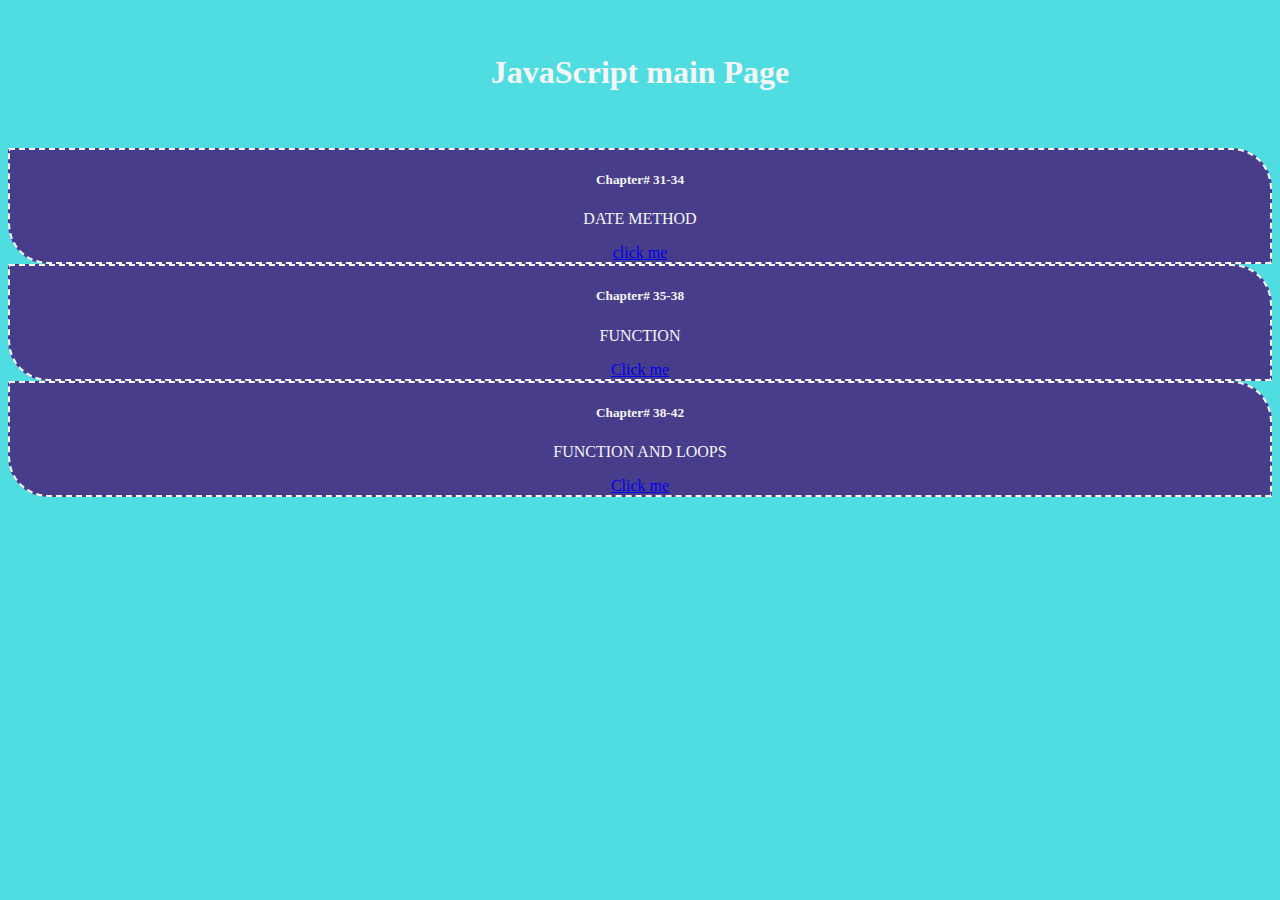
<file: index.html>
<!doctype html>
<html lang="en">
  <head>
    <meta charset="utf-8">
    <meta name="viewport" content="width=device-width, initial-scale=1">
    <title>JS Chap 31-42 Task</title>
    
    <link href="https://cdn.jsdelivr.net/npm/bootstrap@5.2.3/dist/css/bootstrap.min.css" rel="stylesheet" integrity="sha384-rbsA2VBKQhggwzxH7pPCaAqO46MgnOM80zW1RWuH61DGLwZJEdK2Kadq2F9CUG65" crossorigin="anonymous">

    <link rel="stylesheet" href="./css/style.css" />
  </head>
  <body>
  
    <section>
      <div class="container">
        <div class="heading">
          <h1 align="center">JavaScript main Page</h1>
        </div>
            <div class="row" style="margin-top:25px;">
                <div class="col-sm-4">
                  <div class="card">
                    <div class="card-body">
                      <h5 class="card-title">Chapter# 31-34</h5>
                      <p class="card-text">DATE METHOD</p>
                      <a href="./pages/date-method.html" class="btn btn-light">click me</a>
                    </div>
                  </div>
                </div>
                <div class="col-sm-4">
                  <div class="card">
                    <div class="card-body">
                      <h5 class="card-title">Chapter#  35-38</h5>
                      <p class="card-text">FUNCTION</p>
                      <a href="./pages/function.html" class="btn btn-light">Click me</a>
                    </div>
                  </div>
                </div>
                <div class="col-sm-4">
                  <div class="card">
                    <div class="card-body">
                      <h5 class="card-title">Chapter#  38-42</h5>
                      <p class="card-text">FUNCTION AND LOOPS</p>
                      <a href="./pages/function-loops.html" class="btn btn-light">Click me</a>
                    </div>
                  </div>
                </div>
              </div>
        </div>
    </section>

    <script src="https://cdn.jsdelivr.net/npm/bootstrap@5.2.3/dist/js/bootstrap.bundle.min.js" integrity="sha384-kenU1KFdBIe4zVF0s0G1M5b4hcpxyD9F7jL+jjXkk+Q2h455rYXK/7HAuoJl+0I4" crossorigin="anonymous"></script>
  </body>
</html>
</file>
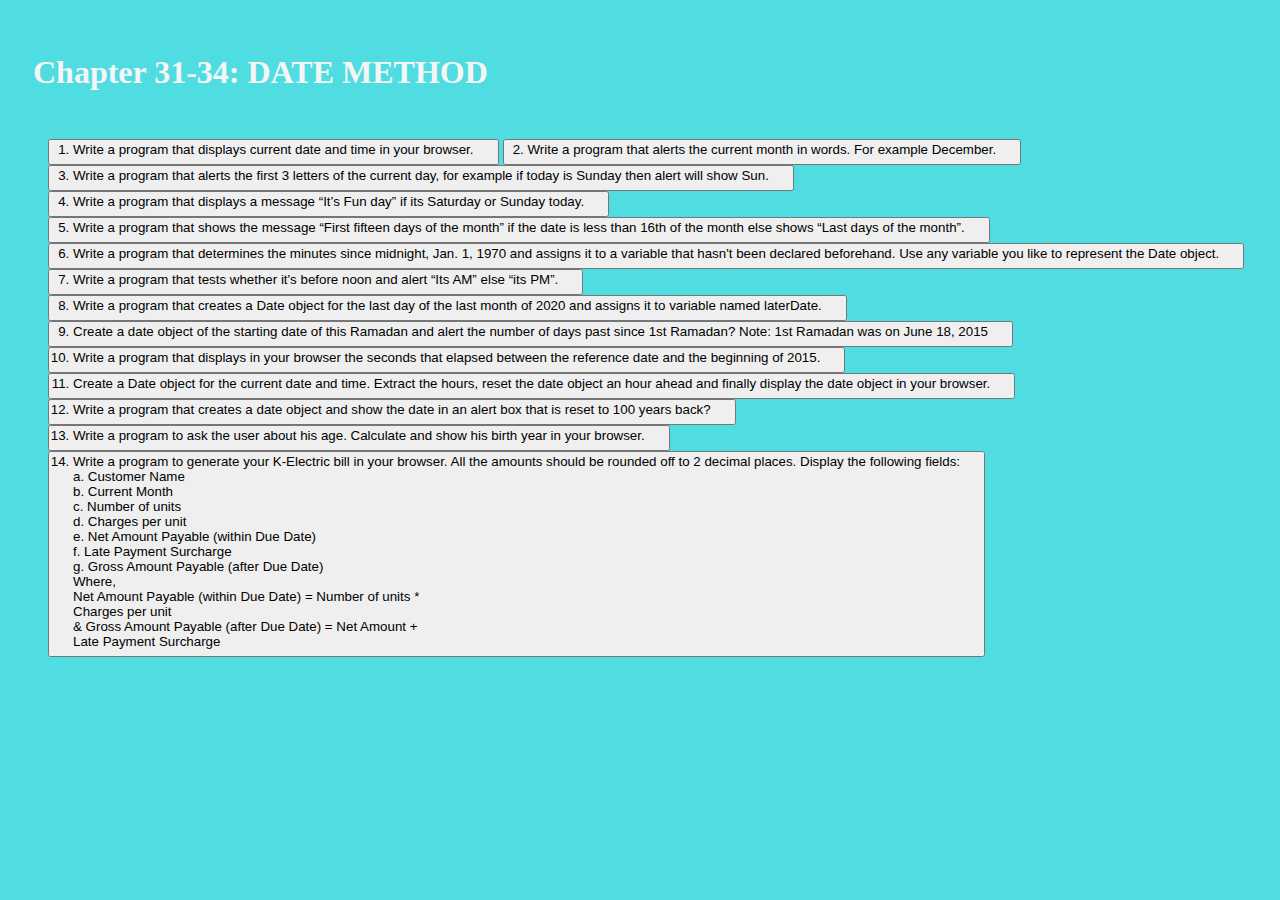
<file: pages/date-method.html>
<!doctype html>
<html lang="en">

<head>
  <meta charset="utf-8">
  <meta name="viewport" content="width=device-width, initial-scale=1">
  <title>JS Chap 01-09 Task</title>
  <link href="https://cdn.jsdelivr.net/npm/bootstrap@5.2.3/dist/css/bootstrap.min.css" rel="stylesheet"
    integrity="sha384-rbsA2VBKQhggwzxH7pPCaAqO46MgnOM80zW1RWuH61DGLwZJEdK2Kadq2F9CUG65" crossorigin="anonymous">
    
  <link rel="stylesheet" href="../css/style.css"/>

</head>

<body>
  <section class="qus-list">
    <div class="container">
      <div class="heading">
        <h1>Chapter 31-34: DATE METHOD</h1>
      </div>
      <ol>
        <div class="d-grid gap-2">
          <button class="btn btn-light" type="button" onclick="ques1()">
            <li class="ques">Write a program that displays current date and time in
              your browser.
                </li>
          </button>

          <button class="btn btn-light" type="button" onclick="ques2()">
            <li class="ques">Write a program that alerts the current month in words.
              For example December.</li>
          </button>

          <button class="btn btn-light" type="button" onclick="ques3()">
            <li class="ques">Write a program that alerts the first 3 letters of the current
              day, for example if today is Sunday then alert will show
              Sun.
                </li>
          </button>

          <button class="btn btn-light" type="button" onclick="ques4()">
            <li class="ques">Write a program that displays a message “It’s Fun day” if
              its Saturday or Sunday today.</li>
          </button>

          <button class="btn btn-light" type="button" onclick="ques5()">
            <li class="ques">Write a program that shows the message “First fifteen
              days of the month” if the date is less than 16th of the month
              else shows “Last days of the month”.</li>
          </button>

          <button class="btn btn-light" type="button" onclick="ques6()">
            <li class="ques">Write a program that determines the minutes since
              midnight, Jan. 1, 1970 and assigns it to a variable that
              hasn't been declared beforehand. Use any variable you like
              to represent the Date object.</li>
          </button>
          <button class="btn btn-light" type="button" onclick="ques7()">
            <li class="ques">Write a program that tests whether it's before noon and
              alert “Its AM” else “its PM”.</li>
          </button>

          <button class="btn btn-light" type="button" onclick="ques8()">
            <li class="ques">Write a program that creates a Date object for the last day
              of the last month of 2020 and assigns it to variable named
              laterDate.</li>
          </button>

          <button class="btn btn-light" type="button" onclick="ques9()">
            <li class="ques">Create a date object of the starting date of this Ramadan
              and alert the number of days past since 1st Ramadan?
              Note: 1st Ramadan was on June 18, 2015</li>
          </button>

          <button class="btn btn-light" type="button" onclick="ques10()">
            <li class="ques">Write a program that displays in your browser the
              seconds that elapsed between the reference date and the
              beginning of 2015.</li>
          </button>

          <button class="btn btn-light" type="button" onclick="ques11()">
            <li class="ques">Create a Date object for the current date and time.
              Extract the hours, reset the date object an hour ahead and
              finally display the date object in your browser.</li>
          </button>
          <button class="btn btn-light" type="button" onclick="ques12()">
            <li class="ques">Write a program that creates a date object and show the
              date in an alert box that is reset to 100 years back?</li>
          </button>
          <button class="btn btn-light" type="button" onclick="ques13()">
            <li class="ques">Write a program to ask the user about his age. Calculate
              and show his birth year in your browser.
              </li>
          </button>
          <button class="btn btn-light" type="button" onclick="ques14()">
            <li class="ques">Write a program to generate your K-Electric bill in your
              browser. All the amounts should be rounded off to 2
              decimal places. Display the following fields:
              <br>a. Customer Name
              <br>b. Current Month
              <br>c. Number of units
              <br>d. Charges per unit
              <br>e. Net Amount Payable (within Due Date)
              <br>f. Late Payment Surcharge
              <br>g. Gross Amount Payable (after Due Date)
              <br>Where,
              <br>Net Amount Payable (within Due Date) = Number of units * <br>Charges per unit
              <br>& Gross Amount Payable (after Due Date) = Net Amount + <br>Late Payment Surcharge</li>
          </button>

        </div>
      </ol>
    </div>
    </div>
  </section>
  <script src="../js/date-method.js"></script>
  <script src="https://cdn.jsdelivr.net/npm/bootstrap@5.2.3/dist/js/bootstrap.bundle.min.js"
    integrity="sha384-kenU1KFdBIe4zVF0s0G1M5b4hcpxyD9F7jL+jjXkk+Q2h455rYXK/7HAuoJl+0I4"
    crossorigin="anonymous"></script>
</body>

</html>
</file>
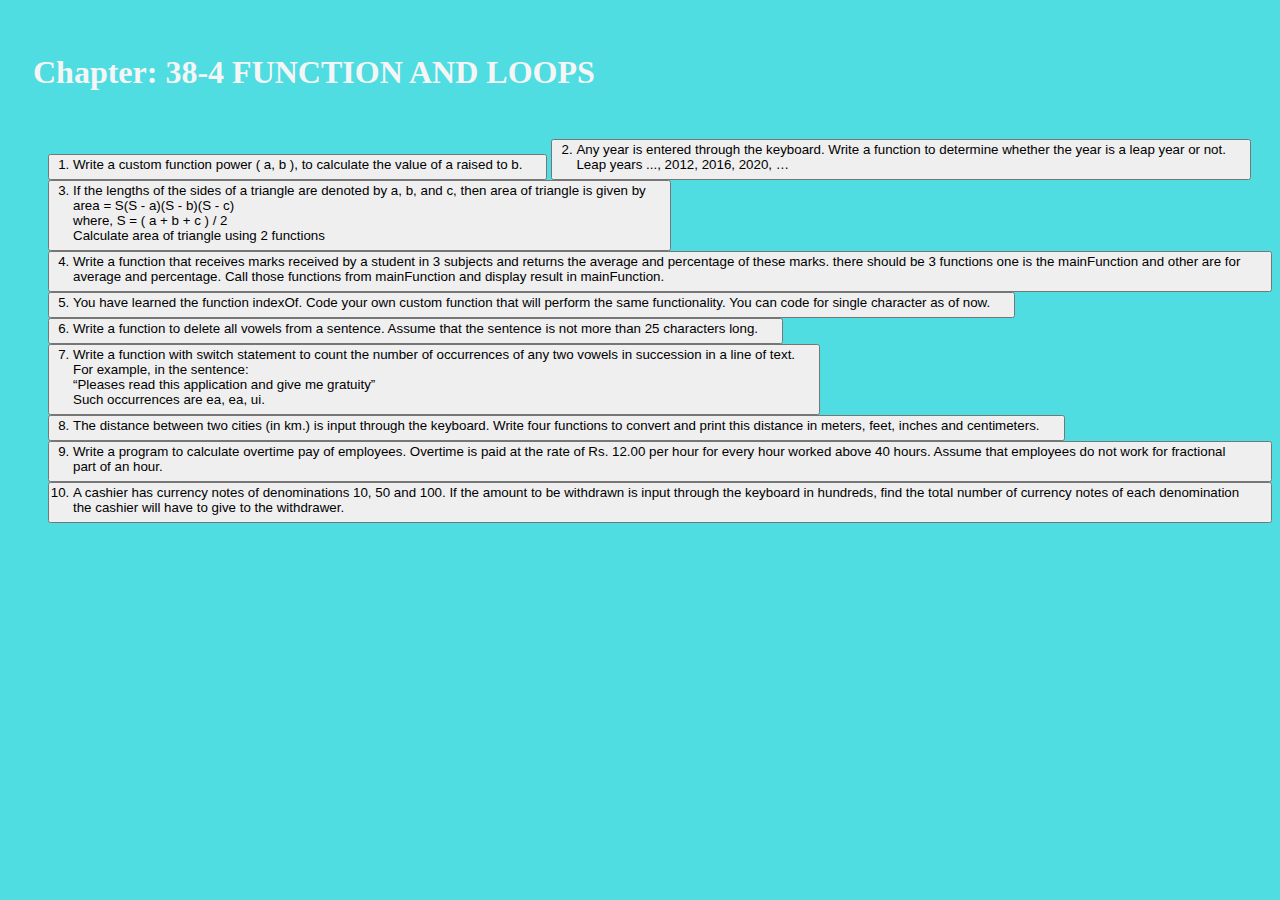
<file: pages/function-loops.html>
<!doctype html>
<html lang="en">

<head>
  <meta charset="utf-8">
  <meta name="viewport" content="width=device-width, initial-scale=1">
  <title>JS Chap 01-09 Task</title>
  <link href="https://cdn.jsdelivr.net/npm/bootstrap@5.2.3/dist/css/bootstrap.min.css" rel="stylesheet"
    integrity="sha384-rbsA2VBKQhggwzxH7pPCaAqO46MgnOM80zW1RWuH61DGLwZJEdK2Kadq2F9CUG65" crossorigin="anonymous">
    
  <link rel="stylesheet" href="../css/style.css"/>

</head>

<body>
  <section class="qus-list">
    <div class="container">
      <div class="heading">
        <h1>Chapter: 38-4 FUNCTION AND LOOPS</h1>
      </div>
      <ol>
        <div class="d-grid gap-2">
          <button class="btn btn-light" type="button" onclick="ques1()">
            <li class="ques">Write a custom function power ( a, b ), to calculate the value of a raised to b.</li>
          </button>

          <button class="btn btn-light" type="button" onclick="ques2()">
            <li class="ques">Any year is entered through the keyboard. Write a function to determine whether the year is a leap year or not.
              <br>Leap years ..., 2012, 2016, 2020, …
              
              </li>
          </button>

          <button class="btn btn-light" type="button" onclick="ques3()">
            <li class="ques">If the lengths of the sides of a triangle are denoted by a, b, and c, then area of triangle is given by
              <br>area = S(S - a)(S - b)(S - c)
              <br>where, S = ( a + b + c ) / 2
              <br>Calculate area of triangle using 2 functions</li>
          </button>

          <button class="btn btn-light" type="button" onclick="ques4()">
            <li class="ques">Write a function that receives marks received by a student in 3 subjects and returns the average and percentage of these marks. there should be 3 functions one is the mainFunction and other are for average and percentage. Call those functions from mainFunction and display result in mainFunction.</li>
          </button>

          <button class="btn btn-light" type="button" onclick="ques5()">
            <li class="ques">You have learned the function indexOf. Code your own custom function that will perform the same functionality. You can code for single character as of now.
              </li>
          </button>

          <button class="btn btn-light" type="button" onclick="ques6()">
            <li class="ques">Write a function to delete all vowels from a sentence. Assume that the sentence is not more than 25 characters long.
              </li>
          </button>
          <button class="btn btn-light" type="button" onclick="ques7()">
            <li class="ques">Write a function with switch statement to count the number of
              occurrences of any two vowels in succession in a line of text.
              <br>For example, in the sentence:
              <br>“Pleases read this application and give me  gratuity”
              <br>Such occurrences are ea, ea, ui.
              
            </li>
          </button>

          <button class="btn btn-light" type="button" onclick="ques8()">
            <li class="ques">The distance between two cities (in km.) is input through the keyboard. Write four functions to convert and print this distance in meters, feet, inches and centimeters.</li>
          </button>

          <button class="btn btn-light" type="button" onclick="ques9()">
            <li class="ques">Write a program to calculate overtime pay of employees. Overtime is paid at the rate of Rs. 12.00 per hour for every hour worked above 40 hours. Assume that employees do not work for fractional part of an hour.
              </li>
          </button>

          <button class="btn btn-light" type="button" onclick="ques10()">
            <li class="ques">A cashier has currency notes of denominations 10, 50 and
              100. If the amount to be withdrawn is input through the keyboard in hundreds, find the total number of currency notes of each denomination the cashier will have to give to the withdrawer.</li>
          </button>
        </div>
      </ol>
    </div>
    </div>
  </section>
  <script src="../js/function-loops.js"></script>
  <script src="https://cdn.jsdelivr.net/npm/bootstrap@5.2.3/dist/js/bootstrap.bundle.min.js"
    integrity="sha384-kenU1KFdBIe4zVF0s0G1M5b4hcpxyD9F7jL+jjXkk+Q2h455rYXK/7HAuoJl+0I4"
    crossorigin="anonymous"></script>
</body>

</html>
</file>
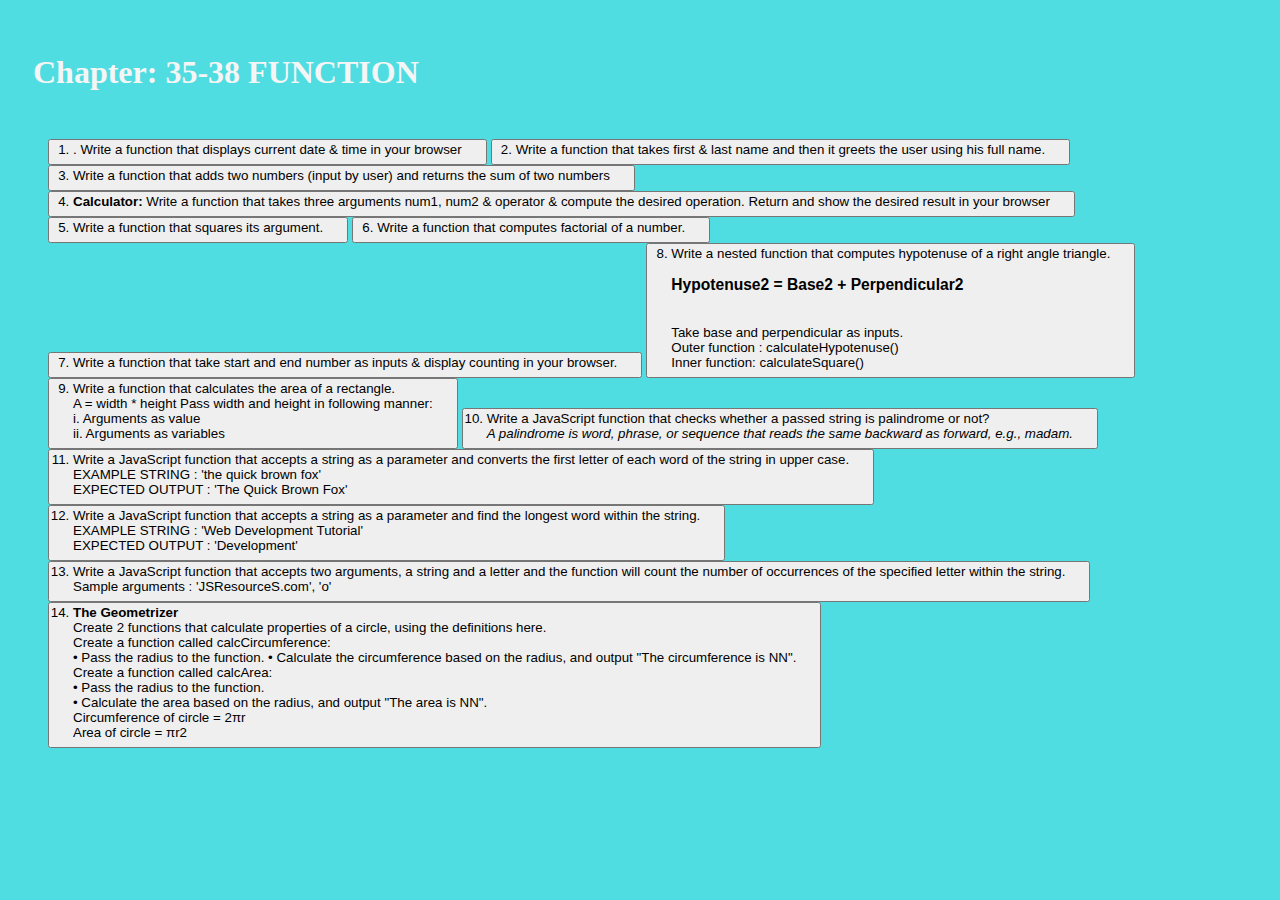
<file: pages/function.html>
<!doctype html>
<html lang="en">

<head>
  <meta charset="utf-8">
  <meta name="viewport" content="width=device-width, initial-scale=1">
  <title>JS Chap 09-20 Task</title>
  <link href="https://cdn.jsdelivr.net/npm/bootstrap@5.2.3/dist/css/bootstrap.min.css" rel="stylesheet"
    integrity="sha384-rbsA2VBKQhggwzxH7pPCaAqO46MgnOM80zW1RWuH61DGLwZJEdK2Kadq2F9CUG65" crossorigin="anonymous">
    
  <link rel="stylesheet" href="../css/style.css"/>

</head>

<body>
  <section class="qus-list">
    <div class="container">
      <div class="heading">
        <h1>Chapter: 35-38 FUNCTION</h1>
      </div>
      <ol>
        <div class="d-grid gap-2">
          <button class="btn btn-light" type="button" onclick="ques1()">
            <li class="ques">. Write a function that displays current date & time in your
              browser</li>
          </button>

          <button class="btn btn-light" type="button" onclick="ques2()">
            <li class="ques">Write a function that takes first & last name and then it
              greets the user using his full name.</li>
          </button>

          <button class="btn btn-light" type="button" onclick="ques3()">
            <li class="ques">Write a function that adds two numbers (input by user) and returns the sum of two numbers              
                </li>
          </button>

          <button class="btn btn-light" type="button" onclick="ques4()">
            <li class="ques"><b>Calculator:</b>
              Write a function that takes three arguments num1, num2
              & operator & compute the desired operation. Return and
              show the desired result in your browser</li>
          </button>

          <button class="btn btn-light" type="button" onclick="ques5()">
            <li class="ques">Write a function that squares its argument.</li>
          </button>

          <button class="btn btn-light" type="button" onclick="ques6()">
            <li class="ques">Write a function that computes factorial of a number.</li>
          </button>

          <button class="btn btn-light" type="button" onclick="ques7()">
            <li class="ques">Write a function that take start and end number as inputs & display counting in your browser.</li>
          </button>

          <button class="btn btn-light" type="button" onclick="ques8()">
            <li class="ques">Write a nested function that computes hypotenuse of a right angle triangle.
              <br><h3>Hypotenuse2 = Base2 + Perpendicular2</h3>
              <br>Take base and perpendicular as inputs.
              <br>Outer function : calculateHypotenuse()
              <br>Inner function: calculateSquare()</li>
          </button>
          
          <button class="btn btn-light" type="button" onclick="ques9()">
            <li class="ques">Write a function that calculates the area of a rectangle.
              <br>A = width * height
              Pass width and height in following manner:
              <br>i. Arguments as value
              <br>ii. Arguments as variables</li>
          </button>  
          <button class="btn btn-light" type="button" onclick="ques10()">
            <li class="ques">Write a JavaScript function that checks whether a passed
              string is palindrome or not?
              <br><i>A palindrome is word, phrase, or sequence that reads the same backward as
              forward, e.g., madam.</i></li>
          </button>  
          <button class="btn btn-light" type="button" onclick="ques11()">
            <li class="ques">Write a JavaScript function that accepts a string as a
              parameter and converts the first letter of each word of the
              string in upper case.
              <br>EXAMPLE STRING : 'the quick brown fox'
             <br>EXPECTED OUTPUT : 'The Quick Brown Fox'</li>
          </button>  
          <button class="btn btn-light" type="button" onclick="ques12()">
            <li class="ques">Write a JavaScript function that accepts a string as a
              parameter and find the longest word within the string.
              <br>EXAMPLE STRING : 'Web Development Tutorial'
              <br>EXPECTED OUTPUT : 'Development'</li>
          </button>  
          <button class="btn btn-light" type="button" onclick="ques13()">
            <li class="ques">Write a JavaScript function that accepts two arguments, a
              string and a letter and the function will count the number of occurrences of the specified letter within the string.
             <br>Sample arguments : 'JSResourceS.com', 'o'</li>
          </button>  
          <button class="btn btn-light" type="button" onclick="ques14()">
            <li class="ques"><b>The Geometrizer</b>
              <br>Create 2 functions that calculate properties of a circle, using the definitions here.
              <br>Create a function called calcCircumference:
              <br>• Pass the radius to the function.
              • Calculate the circumference based on the radius, and output
              "The circumference is NN".
              <br>Create a function called calcArea:
              <br>• Pass the radius to the function.
              <br>• Calculate the area based on the radius, and output "The area is NN".
              <br>Circumference of circle = 2πr
              <br>Area of circle = πr2</li>
          </button>  
        </div>
      </ol>
    </div>
    </div>
  </section>
  <script src="../js/function.js"></script>
  <script src="https://cdn.jsdelivr.net/npm/bootstrap@5.2.3/dist/js/bootstrap.bundle.min.js"
    integrity="sha384-kenU1KFdBIe4zVF0s0G1M5b4hcpxyD9F7jL+jjXkk+Q2h455rYXK/7HAuoJl+0I4"
    crossorigin="anonymous"></script>
</body>

</html>
</file>
<file: css/style.css>
body {
    background: #04ced4b3;
}
.heading {
    padding: 25px 25px 10px;
    color: whitesmoke;
}
.heading h1 {
    color: whitesmoke;
}
.card {
background: none;
border: none;
}
.card-body {
background: darkslateblue;
border: 2px dashed whitesmoke;
color: whitesmoke;
border-top-right-radius: 40px;
border-bottom-left-radius: 40px;
text-align: center;
}
.d-grid gap-2 .btn-light {
    text-align: left !important;
    padding: 10px 15px 10px 30px;
}
.button.btn.btn-light {
    width: 100%;
    margin: 15px 0px;
    
}
li.ques {
    text-align: left !important;
    /* padding: 15px 15px 15px 15px; */
    margin: 0px 17px 5px;
} 

li.ques a{
    text-decoration: none;
    color: black;
} 
.sub-div{
    padding: 15px 15px;
}
</file>
